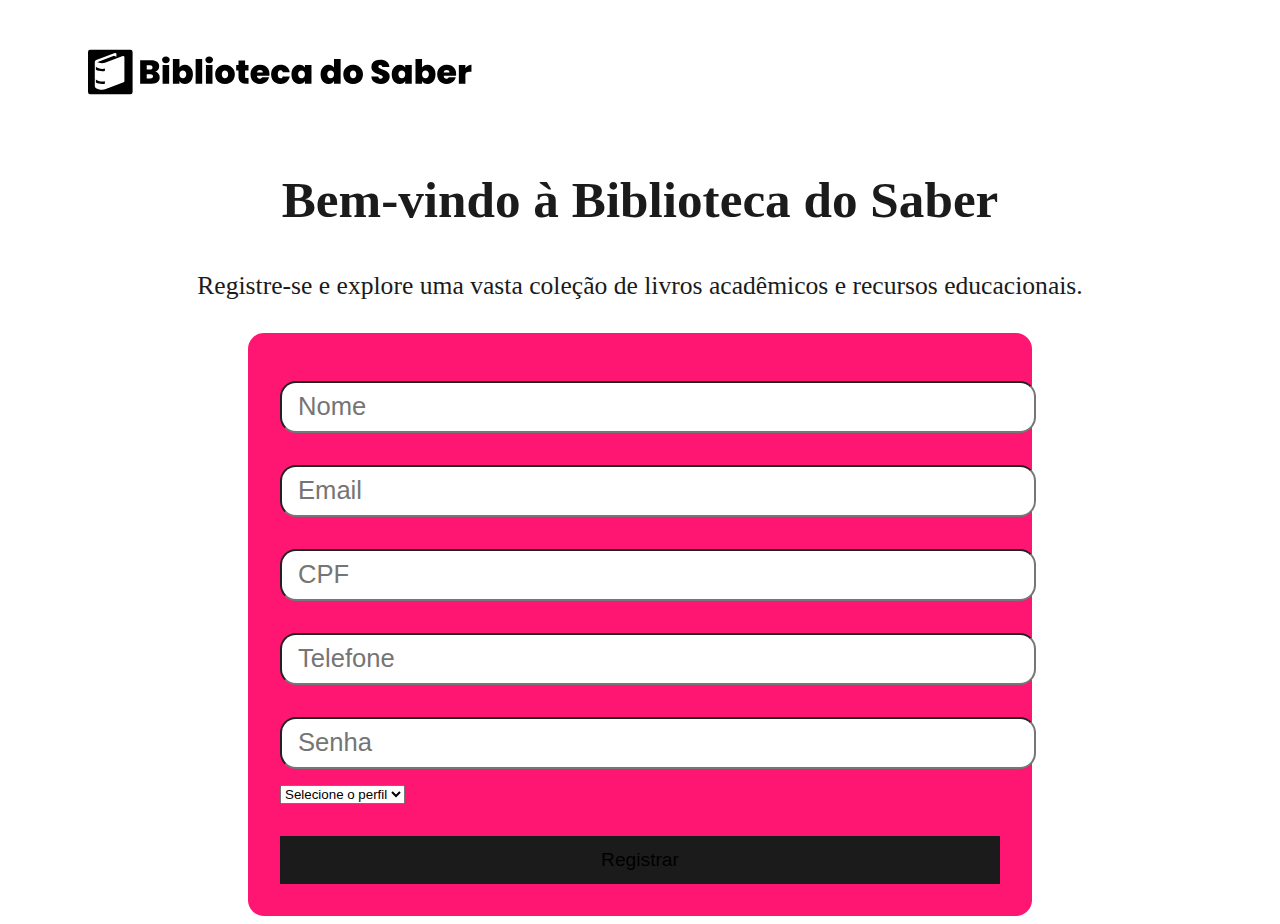
<file: index.html>
<!DOCTYPE html>
<html lang="pt-br">

<head>
    <meta charset="UTF-8">
    <meta name="viewport" content="width=device-width, initial-scale=1.0">
    <link href="https://cdn.jsdelivr.net/npm/bootstrap@5.3.7/dist/css/bootstrap.min.css" rel="stylesheet"
        integrity="sha384-LN+7fdVzj6u52u30Kp6M/trliBMCMKTyK833zpbD+pXdCLuTusPj697FH4R/5mcr" crossorigin="anonymous">
    <link rel="stylesheet" href="/styles/index.css">
    <title>Biblioteca do Saber</title>
</head>

<body>
    <div id="root">
        <header>
            <nav>
                <div id="logo">
                    <img src="./assets/LOGO.svg" alt="Logo da Biblioteca Acadêmica Lumina">
                </div>
            </nav>
        </header>
        <main>
            <section id="login-section" class="container">
                <article id="texto-section-login">
                    <h1>Bem-vindo à Biblioteca do Saber</h1>
                    <p>Registre-se e explore uma vasta coleção de livros acadêmicos e recursos educacionais.</p>
                </article>
                
                <form id="registerForm">
                    <input id="nome" type="text" class="form-control mb-3" placeholder="Nome" required>
                    <input id="email" type="email" class="form-control mb-3" placeholder="Email" autocomplete="email"
                        required>
                    <div id="cpf-telefone" class="d-flex gap-3 mb-3">
                        <input id="cpf" type="number" class="form-control mb-3" placeholder="CPF" required>
                        <input id="telefone" type="tel" class="form-control mb-3" placeholder="Telefone"
                            autocomplete="tel-area-code" required>
                    </div>
                    <input id="senha" type="password" class="form-control mb-3" placeholder="Senha" required>
                    <select id="selecao-perfil" class="form-control mb-3" required>
                        <option value="">Selecione o perfil</option>
                        <option value="bibliotecario">Bibliotecário</option>
                        <option value="leitor">Leitor</option>
                    </select>
                    <button id="botao-enviar-form" type="submit" class="btn btn-primary">Registrar</button>
                </form>
            </section>
        </main>
    </div>
    <script src="https://cdn.jsdelivr.net/npm/bootstrap@5.3.7/dist/js/bootstrap.bundle.min.js"
        integrity="sha384-ndDqU0Gzau9qJ1lfW4pNLlhNTkCfHzAVBReH9diLvGRem5+R9g2FzA8ZGN954O5Q"
        crossorigin="anonymous"></script>
</body>

</html>
</file>
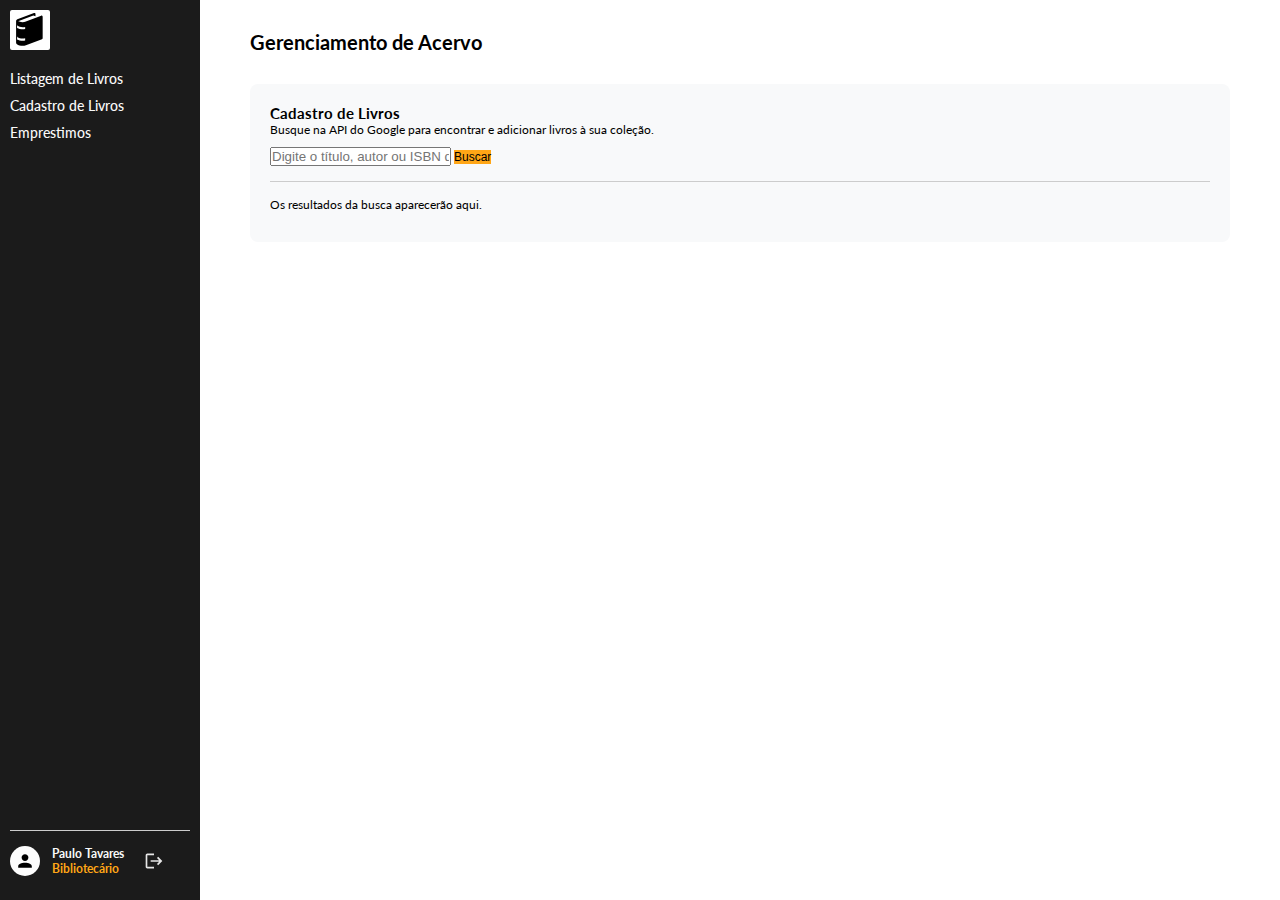
<file: pages/bibliotecario.html>
<!DOCTYPE html>
<html lang="pt-br">

<head>
    <meta charset="UTF-8">
    <title>Página do Bibliotecário</title>
    <link rel="stylesheet" href="/styles/geral.css">
    <link rel="stylesheet" href="/styles/bibliotecario.css">
    <link href="https://cdn.jsdelivr.net/npm/bootstrap@5.3.7/dist/css/bootstrap.min.css" rel="stylesheet"
        integrity="sha384-LN+7fdVzj6u52u30Kp6M/trliBMCMKTyK833zpbD+pXdCLuTusPj697FH4R/5mcr" crossorigin="anonymous">
</head>
<!-- HTML -->

<body>
    <div id="root">
        <!-- Menu Lateral -->
        <header>
            <nav>
                <div id="info-perfil">
                    <div id="logo">
                        <img src="../assets/LOGO-SYMBOL.svg" alt="">
                    </div>
                    <a href="#listagem-de-livros" onclick="event.preventDefault(); mostrarSecao('secao1')">Listagem de
                        Livros</a>
                    <a href="#cadastro-de-livros" onclick="event.preventDefault(); mostrarSecao('secao2')">Cadastro de
                        Livros</a>
                    <a href="#gerenciamento-de-emprestimos"
                        onclick="event.preventDefault(); mostrarSecao('secao3')">Emprestimos</a>
                </div>

                <div id="perfil">
                    <div id="img-perfil">
                        <img src="../assets/User.svg" alt="">
                    </div>

                    <article id="info-perfil">
                        <p>Paulo Tavares</p>
                        <p>Bibliotecário</p>
                    </article>

                    <div id="logout">
                        <img src="../assets/Logout - Icone.svg" alt="">
                    </div>
                </div>
            </nav>
        </header>

        <!-- Conteúdo Meus Empéstimos-->
        <main>
            <h1>Gerenciamento de Acervo</h1>

            <section id="secao1" class="secao">

                <div class="secao-gerenciamento">
                    <h2>Cadastro de Livros</h2>
                    <p>Busque na API do Google para encontrar e adicionar livros à sua coleção.</p>
                    <div class="input-group mb-3">
                        <input type="text" id="campo-busca-api" class="form-control"
                            placeholder="Digite o título, autor ou ISBN do livro...">
                        <button class="btn" type="button" id="btn-busca-api">Buscar</button>
                    </div>

                    <div id="container-resultados-api" class="resultados-busca">
                        <p class="text-muted">Os resultados da busca aparecerão aqui.</p>
                    </div>
                </div>
            </section>

            <section id="secao2" class="secao">

                <div class="secao-gerenciamento">
                    <h2>Listagem de Livros</h2>
                    <p>Gerencie os livros que sua biblioteca possui.</p>
                    <div class="table-responsive">
                        <table class="table table-striped table-hover">
                            <thead>
                                <tr>
                                    <th>ID</th>
                                    <th>Título</th>
                                    <th>Autor</th>
                                    <th>Ano</th>
                                    <th>Estoque</th>
                                    <th class="coluna-acoes">Ações</th>
                                </tr>
                            </thead>
                            <tbody id="tabela-acervo-corpo">
                                <td>6575</td>
                                <td>Assistente do Vilão</td>
                                <td>Hannah Nicole Maehrer</td>
                                <td>2024</td>
                                <td>5</td>
                                <td>
                                    <button class="btn btn-editar" data-bs-toggle="modal"
                                        data-bs-target="#modalEditarLivro1">Editar</button>
                                    <button class="btn btn-excluir" data-bs-toggle="modal"
                                        data-bs-target="#modalExcluirLivro1">Excluir</button>
                                </td>
                            </tbody>
                        </table>
                    </div>
                </div>

                <!-- Modal P/ Editar -->
                <div class="modal fade" id="modalEditarLivro1" tabindex="-1" aria-labelledby="editarLivroLabel"
                    aria-hidden="true">
                    <div class="modal-dialog">
                        <div class="modal-content">
                            <form id="form-editar-livro-1">
                                <div class="modal-header">
                                    <h5 class="modal-title" id="editarLivroLabel">Editar Livro</h5>
                                    <button type="button" class="btn-close" data-bs-dismiss="modal"
                                        aria-label="Fechar"></button>
                                </div>
                                <div class="modal-body">
                                    <label>Título</label>
                                    <input type="text" class="form-control" name="titulo" value="">

                                    <label>Autor</label>
                                    <input type="text" class="form-control" name="autor" value="">

                                    <label>Ano</label>
                                    <input type="number" class="form-control" name="ano" value="">

                                    <label>Estoque</label>
                                    <input type="number" class="form-control" name="quantidade" value="">

                                    <label for="descricao">Descrição</label>
                                    <textarea id="descricao" name="descricao" class="form-control"
                                        style="width: 100%; height: 200px;" rows="5"></textarea>
                                </div>
                                <div class="modal-footer">
                                    <button type="button" class="btn"
                                        data-bs-dismiss="modal">Cancelar</button>
                                    <button type="submit" class="btn">Salvar alterações</button>
                                </div>
                            </form>
                        </div>
                    </div>
                </div>

                <!-- Modal P/ Excluir -->
                <div class="modal modalExcluirLivro" tabindex="-1" id="modalExcluirLivro1">
                    <div class="modal-dialog modal-dialog-centered">
                        <div class="modal-content">
                            <div class="modal-body modal-body-excluir">
                                <h3>Deseja EXCLUIR o livro?</h3>
                                <div class="botoes-modal">
                                    <button type="button" class="btn" data-bs-dismiss="modal">Cancelar</button>
                                    <button type="button" class="btn btn-excluir">Excluir</button>
                                </div>
                            </div>
                        </div>
                    </div>
                </div>
            </section>

            <section id="secao3" class="secao">
                <div class="secao-gerenciamento">
                    <h2>Empréstimos</h2>
                    <p>Verifique o status dos livros emprestádos aos leitores</p>
                    <div class="table-responsive">
                        <table class="table table-striped table-hover">
                            <thead>
                                <tr>
                                    <th>Nome do Leitor</th>
                                    <th>Livro Emprestado</th>
                                    <th>Data do Empréstimo</th>
                                    <th>Data de Devolução</th>
                                    <th class="coluna-acoes">Ações</th>
                                </tr>
                            </thead>
                            <tbody id="tabela-acervo-corpo">
                                <tr>
                                    <td>Larissa Manoela</td>
                                    <td>Alice No País Das Maravilhas</td>
                                    <td>18/06/2025</td>
                                    <td>30/06/2025</td>
                                    <td>
                                        <button class="btn btn-devolvido">Devolvido</button>
                                        <button class="btn btn-nao-devolvido">Não Devolvido</button>
                                    </td>
                                </tr>

                                <tr>
                                    <td>João Paulo Da Silva</td>
                                    <td>IT: A Coisa</td>
                                    <td>10/06/2025</td>
                                    <td>24/06/2025</td>
                                    <td id="registro-devolvido">✓ Devolvido</td>
                                </tr>

                                <tr>
                                    <td>Letícia Albuquerque</td>
                                    <td>A Biblioteca Da Meia-Noite</td>
                                    <td>27/05/2025</td>
                                    <td>17/06/2025</td>
                                    <td id="registro-nao-devolvido">X Não devolvido no prazo</td>
                                </tr>
                            </tbody>
                        </table>
                    </div>
                </div>
            </section>
            </section>
        </main>
    </div>
    </main>
    </div>
    <script src="https://cdn.jsdelivr.net/npm/bootstrap@5.3.7/dist/js/bootstrap.bundle.min.js"
        integrity="sha384-ndDqU0Gzau9qJ1lfW4pNLlhNTkCfHzAVBReH9diLvGRem5+R9g2FzA8ZGN954O5Q"
        crossorigin="anonymous"></script>

    <script src="../js/bibliotecario.js"></script>
</body>

</html>
</file>
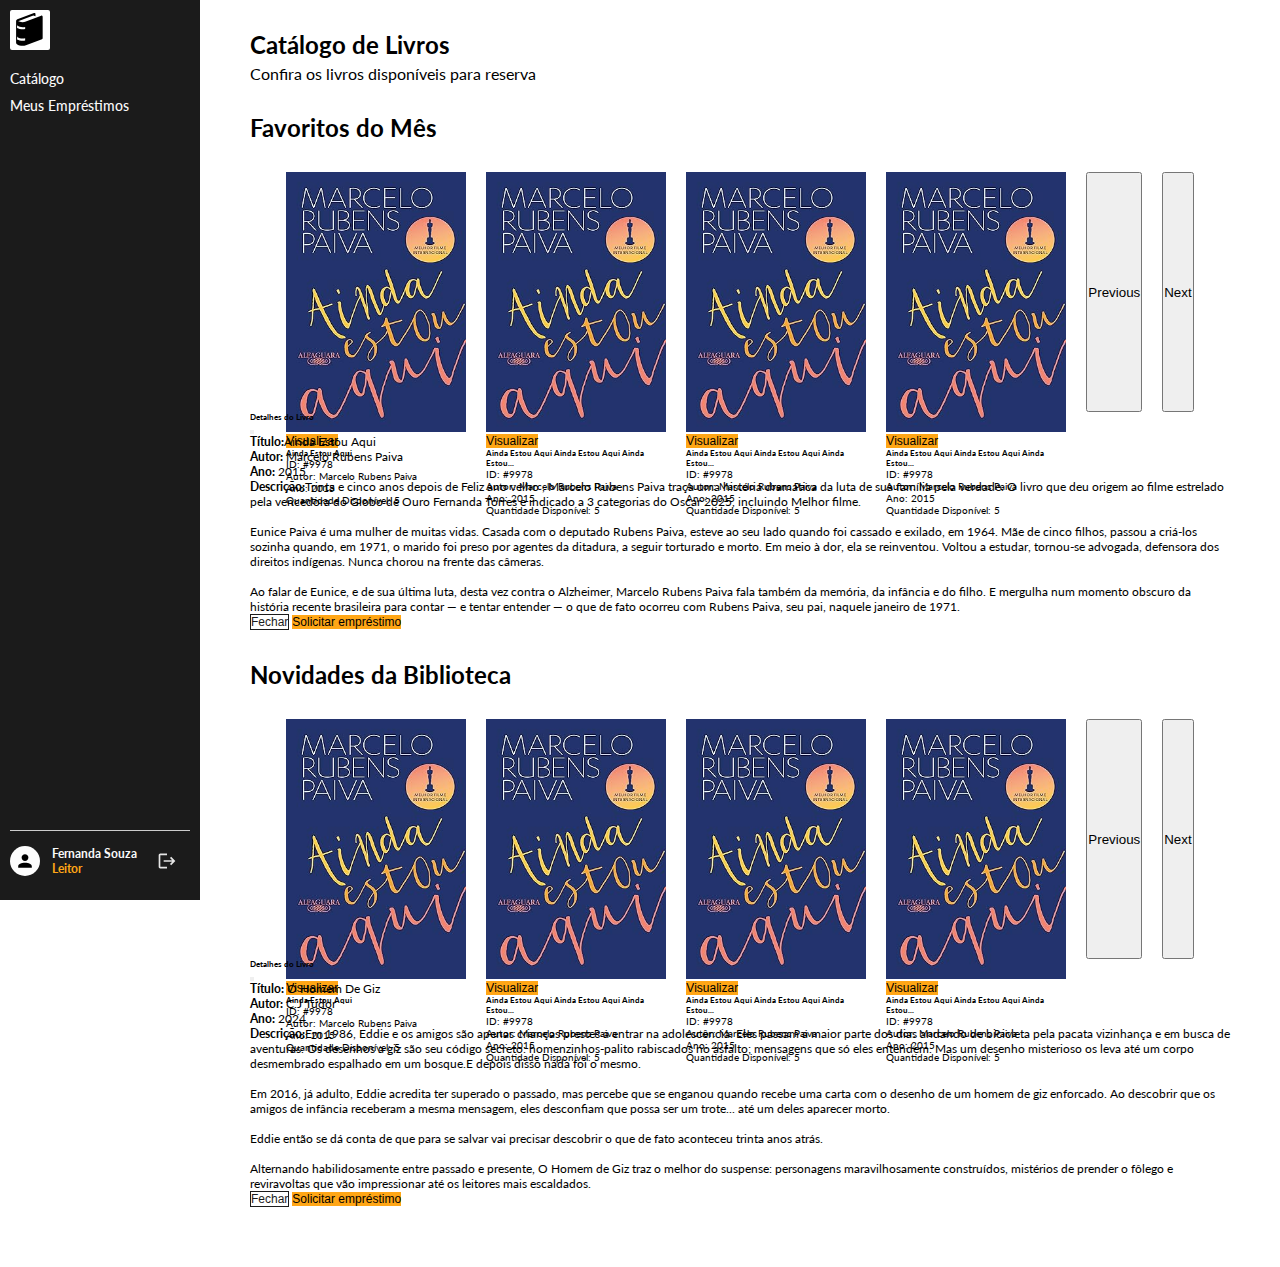
<file: pages/leitor.html>
<!DOCTYPE html>
<html lang="pt-br">

<head>
    <meta charset="UTF-8">
    <title>Página do Leitor</title>
    <link rel="stylesheet" href="/styles/geral.css">
    <link rel="stylesheet" href="/styles/leitor.css">
    <link href="https://cdn.jsdelivr.net/npm/bootstrap@5.3.7/dist/css/bootstrap.min.css" rel="stylesheet"
        integrity="sha384-LN+7fdVzj6u52u30Kp6M/trliBMCMKTyK833zpbD+pXdCLuTusPj697FH4R/5mcr" crossorigin="anonymous">
</head>

<body>
    <div id="root">
        <!-- Menu Lateral -->
        <header>
            <nav>
                <div id="info-perfil">
                    <div id="logo">
                        <img src="../assets/LOGO-SYMBOL.svg" alt="">
                    </div>
                    <a href="#catalogo" onclick="event.preventDefault(); mostrarSecao('secao1')">Catálogo</a>
                    <a href="#meus-emprestimos" onclick="event.preventDefault(); mostrarSecao('secao2')">Meus Empréstimos</a>
                </div>

                <div id="perfil">
                    <div id="img-perfil">
                        <img src="../assets/User.svg" alt="">
                    </div>

                    <article id="info-perfil">
                        <p>Fernanda Souza</p>
                        <p>Leitor</p>
                    </article>

                    <div id="logout">
                        <img src="../assets/Logout - Icone.svg" alt="">
                    </div>
                </div>
            </nav>
        </header>

        <!-- Conteúdo Meus Empéstimos-->
        <main>
            <section id="secao1" class="secao">

                <article class="section-titulo">
                    <h3>Catálogo de Livros</h3>
                    <p>Confira os livros disponíveis para reserva</p>
                </article>

                <section id="section-favoritos-do-mes" class="carrossel-livros">
                    <!-- Section Favoritos do Mês -->
                    <article class="section-titulo">
                        <h3>Favoritos do Mês</h3>
                    </article>
                    <!-- Carrossel de Livros -->
                    <div id="carouselExampleDark1" class="carousel carousel-dark slide">
                        <div class="carousel-inner">
                            <div class="carousel-item active" data-bs-interval="10000">
                                <!-- Card de Livros -->
                                <div class="lista-livros">
                                    <div class="card" data-bs-toggle="modal" data-bs-target="#modalLivro1">
                                        <img src="../assets/Ainda Estou Aqui - Livro.jpg" class="card-img-top"
                                            alt="...">
                                        <button class="btn btn-visualizar">Visualizar</button>
                                        <div class="card-body">
                                            <h5 class="card-title">Ainda Estou Aqui</h5>
                                            <p class="card-text">
                                                ID: #9978 <br>
                                                Autor: Marcelo Rubens Paiva <br>
                                                Ano: 2015 <br>
                                                Quantidade Disponível: 5</p>
                                        </div>
                                    </div>

                                    <div class="card" data-bs-toggle="modal" data-bs-target="#modalLivro1">
                                        <img src="../assets/Ainda Estou Aqui - Livro.jpg" class="card-img-top"
                                            alt="...">
                                        <button class="btn btn-visualizar">Visualizar</button>
                                        <div class="card-body d-flex flex-column">
                                            <div>
                                                <h5 class="card-title">Ainda Estou Aqui Ainda Estou Aqui Ainda Estou
                                                    Aqui Ainda Estou Aqui Ainda Estou Aqui Ainda Estou Aqui</h5>
                                                <p class="card-text">
                                                    ID: #9978 <br>
                                                    Autor: Marcelo Rubens Paiva <br>
                                                    Ano: 2015 <br>
                                                    Quantidade Disponível: 5
                                                </p>
                                            </div>
                                        </div>
                                    </div>

                                    <div class="card" data-bs-toggle="modal" data-bs-target="#modalLivro1">
                                        <img src="../assets/Ainda Estou Aqui - Livro.jpg" class="card-img-top"
                                            alt="...">
                                        <button class="btn btn-visualizar">Visualizar</button>
                                        <div class="card-body d-flex flex-column">
                                            <div>
                                                <h5 class="card-title">Ainda Estou Aqui Ainda Estou Aqui Ainda Estou
                                                    Aqui Ainda Estou Aqui Ainda Estou Aqui Ainda Estou Aqui</h5>
                                                <p class="card-text">
                                                    ID: #9978 <br>
                                                    Autor: Marcelo Rubens Paiva <br>
                                                    Ano: 2015 <br>
                                                    Quantidade Disponível: 5
                                                </p>
                                            </div>
                                        </div>
                                    </div>

                                    <div class="card" data-bs-toggle="modal" data-bs-target="#modalLivro1">
                                        <img src="../assets/Ainda Estou Aqui - Livro.jpg" class="card-img-top"
                                            alt="...">
                                        <button class="btn btn-visualizar">Visualizar</button>
                                        <div class="card-body d-flex flex-column">
                                            <div>
                                                <h5 class="card-title">Ainda Estou Aqui Ainda Estou Aqui Ainda Estou
                                                    Aqui Ainda Estou Aqui Ainda Estou Aqui Ainda Estou Aqui</h5>
                                                <p class="card-text">
                                                    ID: #9978 <br>
                                                    Autor: Marcelo Rubens Paiva <br>
                                                    Ano: 2015 <br>
                                                    Quantidade Disponível: 5
                                                </p>
                                            </div>
                                        </div>
                                    </div>
                                    <!-- Botões do Carrossel -->

                                    <button class="carousel-control-prev" type="button"
                                        data-bs-target="#carouselExampleDark" data-bs-slide="prev">
                                        <span class="carousel-control-prev-icon" aria-hidden="true"></span>
                                        <span class="visually-hidden">Previous</span>
                                    </button>
                                    <button class="carousel-control-next" type="button"
                                        data-bs-target="#carouselExampleDark" data-bs-slide="next">
                                        <span class="carousel-control-next-icon" aria-hidden="true"></span>
                                        <span class="visually-hidden">Next</span>
                                    </button>
                                </div>
                                <!-- Modal dos Livros-->
                                <div class="modal fade" id="modalLivro1" tabindex="-1" aria-labelledby="tituloModal1"
                                    aria-hidden="true">
                                    <div class="modal-dialog">
                                        <div class="modal-content">
                                            <div class="modal-header">
                                                <h5 class="modal-title" id="tituloModal1">Detalhes do Livro</h5>
                                                <button type="button" class="btn-close" data-bs-dismiss="modal"
                                                    aria-label="Fechar"></button>
                                            </div>
                                            <div class="modal-body">
                                                <p><strong>Título:</strong>Ainda Estou Aqui</p>
                                                <p><strong>Autor:</strong> Marcelo Rubens Paiva</p>
                                                <p><strong>Ano:</strong> 2015</p>
                                                <p><strong>Descrição:</strong>Trinta e cinco anos depois de Feliz ano
                                                    velho ,
                                                    Marcelo Rubens Paiva traça uma história dramática da luta de sua
                                                    família pela
                                                    verdade. O livro que deu origem ao filme estrelado pela vencedora do
                                                    Globo de
                                                    Ouro Fernanda Torres e indicado a 3 categorias do Oscar 2025,
                                                    incluindo Melhor
                                                    filme. <br> <br>
                                                    Eunice Paiva é uma mulher de muitas vidas. Casada com o deputado
                                                    Rubens Paiva,
                                                    esteve ao seu lado quando foi cassado e exilado, em 1964. Mãe de
                                                    cinco filhos,
                                                    passou a criá-los sozinha quando, em 1971, o marido foi preso por
                                                    agentes da
                                                    ditadura, a seguir torturado e morto. Em meio à dor, ela se
                                                    reinventou. Voltou a
                                                    estudar, tornou-se advogada, defensora dos direitos indígenas. Nunca
                                                    chorou na
                                                    frente das câmeras. <br> <br>
                                                    Ao falar de Eunice, e de sua última luta, desta vez contra o
                                                    Alzheimer, Marcelo
                                                    Rubens Paiva fala também da memória, da infância e do filho. E
                                                    mergulha num
                                                    momento obscuro da história recente brasileira para contar ― e
                                                    tentar entender ―
                                                    o que de fato ocorreu com Rubens Paiva, seu pai, naquele janeiro de
                                                    1971.</p>
                                            </div>
                                            <div class="modal-footer">
                                                <button class="btn btn-fechar" data-bs-dismiss="modal">Fechar</button>
                                                <button class="btn btn-emprestimo">Solicitar empréstimo</button>
                                            </div>
                                        </div>
                                    </div>
                                </div>
                </section>

                <section id="section-novidades" class="carrossel-livros">
                    <!-- Section Romance -->
                    <article class="section-titulo">
                        <h3>Novidades da Biblioteca</h3>
                    </article>
                    <!-- Card de Livros -->
                    <div id="carouselExampleDark2" class="carousel carousel-dark slide">
                        <div class="carousel-inner">
                            <div class="carousel-item active" data-bs-interval="10000">
                                <!-- Card de Livros -->
                                <div class="lista-livros">
                                    <div class="card" data-bs-toggle="modal" data-bs-target="#modalLivro1">
                                        <img src="../assets/Ainda Estou Aqui - Livro.jpg" class="card-img-top"
                                            alt="...">
                                        <button class="btn btn-visualizar">Visualizar</button>
                                        <div class="card-body">
                                            <h5 class="card-title">Ainda Estou Aqui</h5>
                                            <p class="card-text">
                                                ID: #9978 <br>
                                                Autor: Marcelo Rubens Paiva <br>
                                                Ano: 2015 <br>
                                                Quantidade Disponível: 5</p>
                                        </div>
                                    </div>

                                    <div class="card" data-bs-toggle="modal" data-bs-target="#modalLivro1">
                                        <img src="../assets/Ainda Estou Aqui - Livro.jpg" class="card-img-top"
                                            alt="...">
                                        <button class="btn btn-visualizar">Visualizar</button>
                                        <div class="card-body d-flex flex-column">
                                            <div>
                                                <h5 class="card-title">Ainda Estou Aqui Ainda Estou Aqui Ainda Estou
                                                    Aqui Ainda Estou Aqui Ainda Estou Aqui Ainda Estou Aqui</h5>
                                                <p class="card-text">
                                                    ID: #9978 <br>
                                                    Autor: Marcelo Rubens Paiva <br>
                                                    Ano: 2015 <br>
                                                    Quantidade Disponível: 5
                                                </p>
                                            </div>
                                        </div>
                                    </div>

                                    <div class="card" data-bs-toggle="modal" data-bs-target="#modalLivro1">
                                        <img src="../assets/Ainda Estou Aqui - Livro.jpg" class="card-img-top"
                                            alt="...">
                                        <button class="btn btn-visualizar">Visualizar</button>
                                        <div class="card-body d-flex flex-column">
                                            <div>
                                                <h5 class="card-title">Ainda Estou Aqui Ainda Estou Aqui Ainda Estou
                                                    Aqui Ainda Estou Aqui Ainda Estou Aqui Ainda Estou Aqui</h5>
                                                <p class="card-text">
                                                    ID: #9978 <br>
                                                    Autor: Marcelo Rubens Paiva <br>
                                                    Ano: 2015 <br>
                                                    Quantidade Disponível: 5
                                                </p>
                                            </div>
                                        </div>
                                    </div>

                                    <div class="card" data-bs-toggle="modal" data-bs-target="#modalLivro1">
                                        <img src="../assets/Ainda Estou Aqui - Livro.jpg" class="card-img-top"
                                            alt="...">
                                        <button class="btn btn-visualizar">Visualizar</button>
                                        <div class="card-body d-flex flex-column">
                                            <div>
                                                <h5 class="card-title">Ainda Estou Aqui Ainda Estou Aqui Ainda Estou
                                                    Aqui Ainda Estou Aqui Ainda Estou Aqui Ainda Estou Aqui</h5>
                                                <p class="card-text">
                                                    ID: #9978 <br>
                                                    Autor: Marcelo Rubens Paiva <br>
                                                    Ano: 2015 <br>
                                                    Quantidade Disponível: 5
                                                </p>
                                            </div>
                                        </div>
                                    </div>
                                    <!-- Botões do Carrossel -->

                                    <button class="carousel-control-prev" type="button"
                                        data-bs-target="#carouselExampleDark" data-bs-slide="prev">
                                        <span class="carousel-control-prev-icon" aria-hidden="true"></span>
                                        <span class="visually-hidden">Previous</span>
                                    </button>
                                    <button class="carousel-control-next" type="button"
                                        data-bs-target="#carouselExampleDark" data-bs-slide="next">
                                        <span class="carousel-control-next-icon" aria-hidden="true"></span>
                                        <span class="visually-hidden">Next</span>
                                    </button>
                                </div>

                                <!-- Modal dos Livros-->
                                <div class="modal fade" id="modalLivro11" tabindex="-1" aria-labelledby="tituloModal11"
                                    aria-hidden="true">
                                    <div class="modal-dialog">
                                        <div class="modal-content">
                                            <div class="modal-header">
                                                <h5 class="modal-title" id="tituloModal1">Detalhes do Livro</h5>
                                                <button type="button" class="btn-close" data-bs-dismiss="modal"
                                                    aria-label="Fechar"></button>
                                            </div>
                                            <div class="modal-body">
                                                <p><strong>Título:</strong> O Homem De Giz</p>
                                                <p><strong>Autor:</strong> C.J Tudor</p>
                                                <p><strong>Ano:</strong> 2024</p>
                                                <p><strong>Descrição:</strong>Em 1986, Eddie e os amigos são apenas
                                                    crianças
                                                    prestes
                                                    a entrar na adolescência. Eles passam a maior parte dos dias andando
                                                    de
                                                    bicicleta pela pacata vizinhança e em busca de aventuras. Os
                                                    desenhos a giz
                                                    são
                                                    seu código secreto: homenzinhos-palito rabiscados no asfalto;
                                                    mensagens que
                                                    só
                                                    eles entendem. Mas um desenho misterioso os leva até um corpo
                                                    desmembrado
                                                    espalhado em um bosque.E depois disso nada foi o mesmo. <br> <br>
                                                    Em 2016, já adulto, Eddie acredita ter superado o passado, mas
                                                    percebe que
                                                    se
                                                    enganou quando recebe uma carta com o desenho de um homem de giz
                                                    enforcado.
                                                    Ao
                                                    descobrir que os amigos de infância receberam a mesma mensagem, eles
                                                    desconfiam
                                                    que possa ser um trote... até um deles aparecer morto. <br> <br>
                                                    Eddie então se dá conta de que para se salvar vai precisar descobrir
                                                    o que
                                                    de
                                                    fato aconteceu trinta anos atrás. <br> <br>
                                                    Alternando habilidosamente entre passado e presente, O Homem de Giz
                                                    traz o
                                                    melhor do suspense: personagens maravilhosamente construídos,
                                                    mistérios de
                                                    prender o fôlego e reviravoltas que vão impressionar até os leitores
                                                    mais
                                                    escaldados.
                                                </p>
                                            </div>
                                            <div class="modal-footer">
                                                <button class="btn btn-fechar" data-bs-dismiss="modal">Fechar</button>
                                                <button class="btn btn-emprestimo">Solicitar empréstimo</button>
                                            </div>
                                        </div>
                                    </div>
                                </div>
                </section>
            </section>

            <section id="secao2" class="secao">

                <article class="section-titulo">
                    <h3>Meus Empréstimos</h3>
                    <p>Confira os livros que você já reservou</p>
                </article>

                <div class="secao-gerenciamento">
                    <div class="table-responsive">
                        <table class="table table-striped table-hover">
                            <thead>
                                <tr>
                                    <th>ID</th>
                                    <th>Título</th>
                                    <th>Autor</th>
                                    <th>Ano</th>
                                    <th>Estoque</th>
                                    <th class="coluna-acoes">Ações</th>
                                </tr>
                            </thead>
                            <tbody id="tabela-acervo-corpo">
                                <tr>
                                    <td>6575</td>
                                    <td>Assistente do Vilão</td>
                                    <td>Hannah Nicole Maehrer</td>
                                    <td>2024</td>
                                    <td>5</td>
                                    <td>
                                        <button class="btn btn-editar" data-bs-toggle="modal"
                                            data-bs-target="#modalDevolucaoLivro1">Solicitar Devolução</button>
                                    </td>
                                </tr>

                                <tr>
                                    <td>6575</td>
                                    <td>Assistente do Vilão</td>
                                    <td>Hannah Nicole Maehrer</td>
                                    <td>2024</td>
                                    <td>5</td>
                                    <td id="registro-devolvido">✓ Devolvido</td>
                                </tr>
                            </tbody>
                        </table>
                    </div>
                </div>

                <!-- Modal P/ Devolução -->
                <div class="modal modalDevolucaoLivro" tabindex="-1" id="modalDevolucaoLivro1">
                    <div class="modal-dialog modal-dialog-centered">
                        <div class="modal-content">
                            <div class="modal-body modal-body-devolucao">
                                <h3>Deseja DEVOLVER o livro?</h3>
                                <div class="botoes-modal">
                                    <button type="button" class="btn" data-bs-dismiss="modal">Cancelar</button>
                                    <button type="button" class="btn btn-excluir">Devolver</button>
                                </div>
                            </div>
                        </div>
                    </div>
                </div>
            </section>
            </section>
        </main>
    </div>
    <script src="https://cdn.jsdelivr.net/npm/bootstrap@5.3.7/dist/js/bootstrap.bundle.min.js"
        integrity="sha384-ndDqU0Gzau9qJ1lfW4pNLlhNTkCfHzAVBReH9diLvGRem5+R9g2FzA8ZGN954O5Q"
        crossorigin="anonymous"></script>

    <script src="../js/leitor.js"></script>
</body>

</html>
</file>
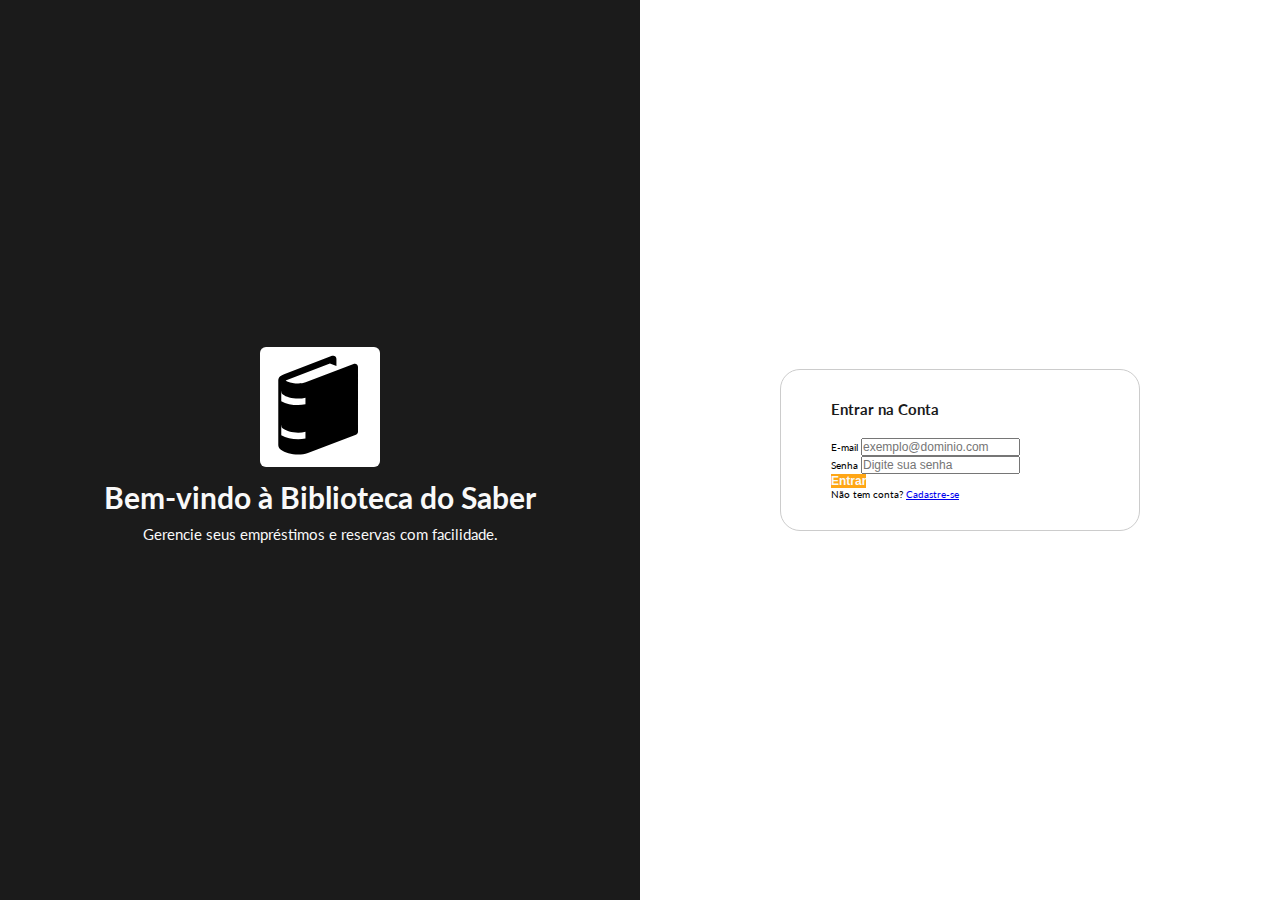
<file: pages/login.html>
<!DOCTYPE html>
<html lang="pt-br">

<head>
    <meta charset="UTF-8">
    <meta name="viewport" content="width=device-width, initial-scale=1.0">
    <link href="https://cdn.jsdelivr.net/npm/bootstrap@5.3.7/dist/css/bootstrap.min.css" rel="stylesheet"
        integrity="sha384-LN+7fdVzj6u52u30Kp6M/trliBMCMKTyK833zpbD+pXdCLuTusPj697FH4R/5mcr" crossorigin="anonymous">
    <link rel="stylesheet" href="../styles/geral.css">
    <link rel="stylesheet" href="../styles/login-registro.css">
    <title>Login</title>
</head>

<body>
    <div id="root">
        <main>
            <section id="login-section">
                <div class="auth-container">
                    <!-- Banner com Logo -->
                    <div class="banner-section text-center">
                        <div class="conteudo-section">
                            <img src="../assets/LOGO-SYMBOL.svg" alt="Logo">
                            <h3>Bem-vindo à Biblioteca do Saber</h3>
                            <p>Gerencie seus empréstimos e reservas com facilidade.</p>
                        </div>
                    </div>

                    <!-- Formulário Login-->
                    <div class="form-section">
                        <div class="login-form">
                            <h2>Entrar na Conta</h2>
                            <form>
                                <div class="mb-3">
                                    <label for="email" class="form-label">E-mail</label>
                                    <input type="email" class="form-control" id="email"
                                        placeholder="exemplo@dominio.com">
                                </div>
                                <div class="mb-3">
                                    <label for="senha" class="form-label">Senha</label>
                                    <input type="password" class="form-control" id="senha"
                                        placeholder="Digite sua senha">
                                </div>
                                <button type="submit" class="btn btn-custom w-100">Entrar</button>
                                <p class="mt-3 text-center">Não tem conta? <a href="./registro.html">Cadastre-se</a></p>
                            </form>
                        </div>
                    </div>
                </div>

            </section>
        </main>
    </div>
    <script src="https://cdn.jsdelivr.net/npm/bootstrap@5.3.7/dist/js/bootstrap.bundle.min.js"
        integrity="sha384-ndDqU0Gzau9qJ1lfW4pNLlhNTkCfHzAVBReH9diLvGRem5+R9g2FzA8ZGN954O5Q"
        crossorigin="anonymous"></script>
</body>

</html>
</file>
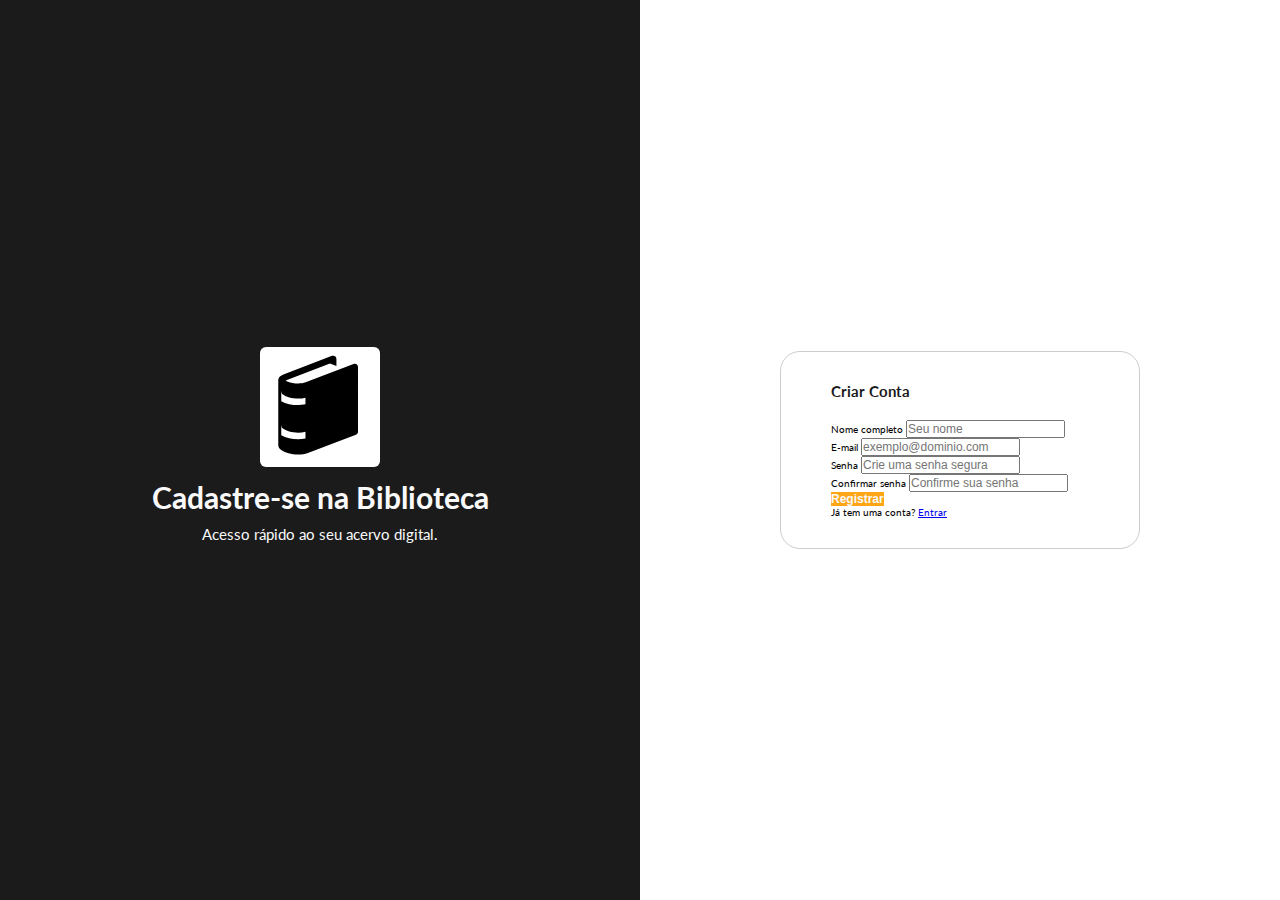
<file: pages/registro.html>
<!DOCTYPE html>
<html lang="pt-br">

<head>
    <meta charset="UTF-8">
    <meta name="viewport" content="width=device-width, initial-scale=1.0">
    <link href="https://cdn.jsdelivr.net/npm/bootstrap@5.3.7/dist/css/bootstrap.min.css" rel="stylesheet"
        integrity="sha384-LN+7fdVzj6u52u30Kp6M/trliBMCMKTyK833zpbD+pXdCLuTusPj697FH4R/5mcr" crossorigin="anonymous">
    <link rel="stylesheet" href="../styles/geral.css">
    <link rel="stylesheet" href="../styles/login-registro.css">
    <title>Registro</title>
</head>

<body>
    <div id="root">
        <main>
            <section id="login-section">
                <div class="auth-container">
                    <!-- Banner Lateral -->
                    <div class="banner-section">
                        <div class="conteudo-section">
                            <img src="../assets/LOGO-SYMBOL.svg" alt="Logo">
                            <h3>Cadastre-se na Biblioteca</h3>
                            <p>Acesso rápido ao seu acervo digital.</p>
                        </div>
                    </div>

                    <!-- Formulário de Registro -->
                    <div class="form-section">
                        <div class="login-form">
                            <h2>Criar Conta</h2>
                            <form>
                                <div class="mb-3">
                                    <label for="nome" class="form-label">Nome completo</label>
                                    <input type="text" class="form-control" id="nome" placeholder="Seu nome">
                                </div>

                                <div class="mb-3">
                                    <label for="email" class="form-label">E-mail</label>
                                    <input type="email" class="form-control" id="email"
                                        placeholder="exemplo@dominio.com">
                                </div>

                                <div class="mb-3">
                                    <label for="senha" class="form-label">Senha</label>
                                    <input type="password" class="form-control" id="senha"
                                        placeholder="Crie uma senha segura">
                                </div>

                                <div class="mb-3">
                                    <label for="confirmarSenha" class="form-label">Confirmar senha</label>
                                    <input type="password" class="form-control" id="confirmarSenha"
                                        placeholder="Confirme sua senha">
                                </div>

                                <button type="submit" class="btn btn-custom w-100">Registrar</button>
                                <p class="mt-3 text-center">Já tem uma conta? <a href="./login.html">Entrar</a></p>
                            </form>
                        </div>
                    </div>
                </div>
            </section>
        </main>
    </div>
    <script src="https://cdn.jsdelivr.net/npm/bootstrap@5.3.7/dist/js/bootstrap.bundle.min.js"
        integrity="sha384-ndDqU0Gzau9qJ1lfW4pNLlhNTkCfHzAVBReH9diLvGRem5+R9g2FzA8ZGN954O5Q"
        crossorigin="anonymous"></script>
</body>

</html>
</file>
<file: styles/index.css>
nav {
    width: 100%;
    height: 8rem;
    color: #fff;
    display: flex;
    flex-direction: row;
    align-items: center;
    padding: 0 5rem;
}

nav p {
    font-size: 2rem;
    font-weight: 700;
    margin: 0 1rem;
    font-family: "Plaster", system-ui;
}

#logo {
    width: 24rem;
    height: 8rem;
}

#logo img {
    width: 100%;
    height: 100%;
}

main {
    width: 100%;
    height: calc(100% - 10rem);
    display: flex;
    align-items: center;
    justify-content: center;
    flex-direction: row;
}

#login-section {
    width: 100%;
    height: 100%;
    display: flex;
    flex-direction: column;
    align-items: center;
    justify-content: center;
}

#texto-section-login {
    width: 100%;
    display: flex;
    flex-direction: column;
    align-items: center;
    justify-content: center;
}

#texto-section-login h1{
    font-size: 3.2rem;
    font-weight: 700;
    color: #1B1B1B;
    margin-bottom: 1rem;
}

#texto-section-login p{
    font-size: 1.6rem;
    color: #1B1B1B;
    margin-bottom: 2rem;
}

form {
    width: 45rem;
    height: auto;
    padding: 2rem;
    color: #1B1B1B;
    background-color: #FF1673;
    border-radius: 1rem;
}

form input{
    width: 100%;
    height: 3rem;
    margin: 1rem 0;
    padding: 0 1rem;
    border-radius: 1rem;
    font-size: 1.6rem;
}

#botao-enviar-form{
    width: 100%;
    height: 3rem;
    margin-top: 2rem;
    font-size: 1.2rem;
    background-color: #1B1B1B;
    border: none;
}
</file>
<file: styles/geral.css>
@import url('https://fonts.googleapis.com/css2?family=Lato:ital,wght@0,100;0,300;0,400;0,700;0,900;1,100;1,300;1,400;1,700;1,900&display=swap');

* {
    margin: 0;
    padding: 0;
    box-sizing: border-box;
}

:root {
    font-size: 62.5%;
    /* 1rem = 10px */

    /* Colors */
    --cor-laranja: #FFA616;
    --cor-branca: #F9F9F9;
    --cor-preta: #1B1B1B;
    --cor-cinza: #CCCCCC;
    --cor-vermelho:#ef4444;
    --cor-verde: #22c55e;
}

body {
    width: 100%;
    min-height: 100vh;
    font-family: "Lato", sans-serif;
}


#root {
    width: 100%;
    height: 100%;
}


/* LEITOR E BIBLIOTECÁRIO */
/* Sidebar */
nav {
    width: 20rem;
    background-color: var(--cor-preta);
    height: 100%;
    padding: 1rem;
    justify-content: space-between;
    display: flex;
    flex-direction: column;
    position: fixed;
}

nav h2 {
    color: var(--cor-branca);
    margin-bottom: 1rem;
    font-size: 1.2rem;
}

nav a {
    display: block;
    color: var(--cor-branca);
    text-decoration: none;
    margin-bottom: 1rem;
    font-weight: bold;
    font-size: 1.4rem;
    font-weight: 500;
}

nav a:hover {
    color: var(--cor-laranja);
}

#logo{
    width: 4rem;
    height: 4rem;
    margin-bottom: 2rem;
}

#logo img {
    width: 100%;
    height: 100%;
}

#perfil{
    width: 100%;
    height: 6rem;
    display: flex;
    flex-direction: row;
    align-items: center;
    border-top: solid .1rem var(--cor-cinza);
    padding: 1rem 0;
}

#perfil p{
    margin: 0 1.2rem;
    color: var(--cor-branca);
    font-weight: bold;
    font-size: 1.2rem;
}

#perfil p:nth-child(2){
    color:var(--cor-laranja);
}

#img-perfil{
    width: 3rem;
    height: 3rem;
}

#img-perfil img {
    width: 100%;
    height: 100%;
}

#logout{
    width: 2rem;
    height: 2rem;
    margin-left: .8em;
}

#logout img {
    width: 100%;
    height: 100%;
}

/* Botões */
.btn{
    background-color: var(--cor-laranja) !important;
    border: none;
    font-size: 1.2rem !important;
}

.btn-devolvido{
    background-color: var(--cor-verde) !important;
    color: var(--cor-branca) !important;
}

.btn-excluir, .btn-nao-devolvido{
    background-color: var(--cor-vermelho) !important;
    color: var(--cor-branca) !important;
}

.btn-fechar{
    background-color: transparent !important;
    border: solid .1rem var(--cor-preta) !important;
    font-size: 1.2rem !important;
    color: var(--cor-preta) !important;
}

.btn-visualizar{
    border-radius: 0rem !important;
}
</file>
<file: styles/bibliotecario.css>
/* Estruturação */
#root{
    display: flex;
    flex-direction: row;
}

main {
    width: 100%;
    margin: 0 5rem 0 25rem;
    padding: 3rem 0;
}

/* Sections */
h1{
    margin-bottom: 3rem !important;
}

.secao-gerenciamento {
    background-color: #f8f9fa;
    padding: 2rem;
    border-radius: 8px;
    margin-bottom: 2rem;
}

.secao-gerenciamento p{
    font-size: 1.2rem;
    margin-bottom: 1rem;
}

#secao2, #secao3{
    display: none;
}

.coluna-acoes{
    width: 20rem;
}

.resultados-busca {
    border-top: 1px solid #ccc;
    margin-top: 1.5rem;
    padding-top: 1.5rem;
    max-height: 400px;
    overflow-y: auto;
}

.item-resultado {
    display: flex;
    align-items: center;
    justify-content: space-between;
    padding: 10px;
    border-bottom: 1px solid #eee;
    gap: 15px;
}

.item-resultado img {
    width: 50px;
    height: 75px;
    object-fit: cover;
    flex-shrink: 0;
}

.item-resultado .info {
    flex-grow: 1;
}

.item-resultado .acoes {
    display: flex;
    align-items: center;
    gap: 10px;
}

.item-resultado .acoes input {
    width: 80px;
    text-align: center;
}


/* Tabelas */
thead th{
    font-size: 1.4rem;
}

tbody th, tbody td{
    font-size: 1.2rem;
}

#registro-devolvido{
    color: var(--cor-verde);
}

#registro-nao-devolvido{
    color: var(--cor-vermelho);
}

/* Modal */
.modal-body-excluir {
    padding: 1.5rem;
    display: flex;
    flex-direction: column;
    align-items: center;
}

.modal-body-excluir h3 {
    margin-bottom: 2rem;
    color: var(--cor-preta);
}

.botoes-modal{
    width: 100%;
    display: flex;
    align-items: center;
    justify-content: center;
    gap: 2rem;
}
</file>
<file: styles/leitor.css>
/* Estruturação */
#root{
    display: flex;
    flex-direction: row;
}

main {
    width: 100%;
    margin: 0 5rem 0 25rem;
    padding: 3rem 0;
}

/* Sections */
h3 {
    margin-bottom: 0.5rem;
}

.section-titulo {
    width: 100%;
    margin-bottom: 3rem;
}

.section-titulo h3{
    font-size: 2.4rem;
}

.section-titulo p{
    font-size: 1.6rem;
}

#secao2 {
  display: none;
}

.secao-gerenciamento {
    background-color: #f8f9fa;
    padding: 2rem;
    border-radius: 8px;
    margin-bottom: 2rem;
}

.secao-gerenciamento p{
    font-size: 1.2rem;
    margin-bottom: 1rem;
}

/* Carrossel de Livros */
.carrossel-livros{
    margin-bottom: 3rem;
}

.carousel-control-prev:hover,
.carousel-control-next:hover{
  background-color: transparent !important;
}

.lista-livros{
    display: flex;
    flex-direction: row;
    justify-content: center;
    gap: 2rem;
}


/* Cards */
.card{
    width: 18rem;
    height: 24rem;
    cursor: pointer;
}

.card-img-top{
    width: 100%;
    height: 26rem;
}

/* Modal */
.modal-body p{
    font-size: 1.2rem;
}

.modal-body-devolucao{
    padding: 1.5rem;
    display: flex;
    flex-direction: column;
    align-items: center;
}

.modal-body-devolucao h3 {
    margin-bottom: 2rem;
    color: var(--cor-preta);
}

.botoes-modal{
    width: 100%;
    display: flex;
    align-items: center;
    justify-content: center;
    gap: 2rem;
}


/* Tabelas */
thead th{
    font-size: 1.4rem;
}

tbody th, tbody td{
    font-size: 1.2rem;
}
</file>
<file: styles/login-registro.css>
.auth-container {
    display: flex;
    height: 100vh;
}

.banner-section {
    flex: 1;
    background-color: var(--cor-preta);
    display: flex;
    justify-content: center;
    align-items: center;
    color: var(--cor-branca);
    padding: 2rem;
    text-align: center;
}

.banner-section img {
    max-width: 12rem;
    margin-bottom: 1rem;
}

.conteudo-section h3{
    font-size: 3rem;
    margin-bottom: 1rem;
}

.conteudo-section p{
    font-size: 1.5rem;
    margin-bottom: 1rem;
}

.form-section {
    flex: 1;
    padding: 4rem 2rem;
    display: flex;
    flex-direction: column;
    justify-content: center;
    align-items: center;
}

.form-section h2 {
    margin-bottom: 2rem;
    color: var(--cor-preta);
}

.form-control {
    font-size: 1.2rem;
}

.btn-custom {
    background-color: var(--cor-laranja);
    color: var(--cor-branca);
    font-weight: bold;
}

.btn-custom:hover {
    background-color: #FFCA76 !important;
}

.login-form{
    width: 60%;
    border: .1rem solid var(--cor-cinza);
    border-radius: 2rem;
    padding: 3rem 5rem;
}
</file>
